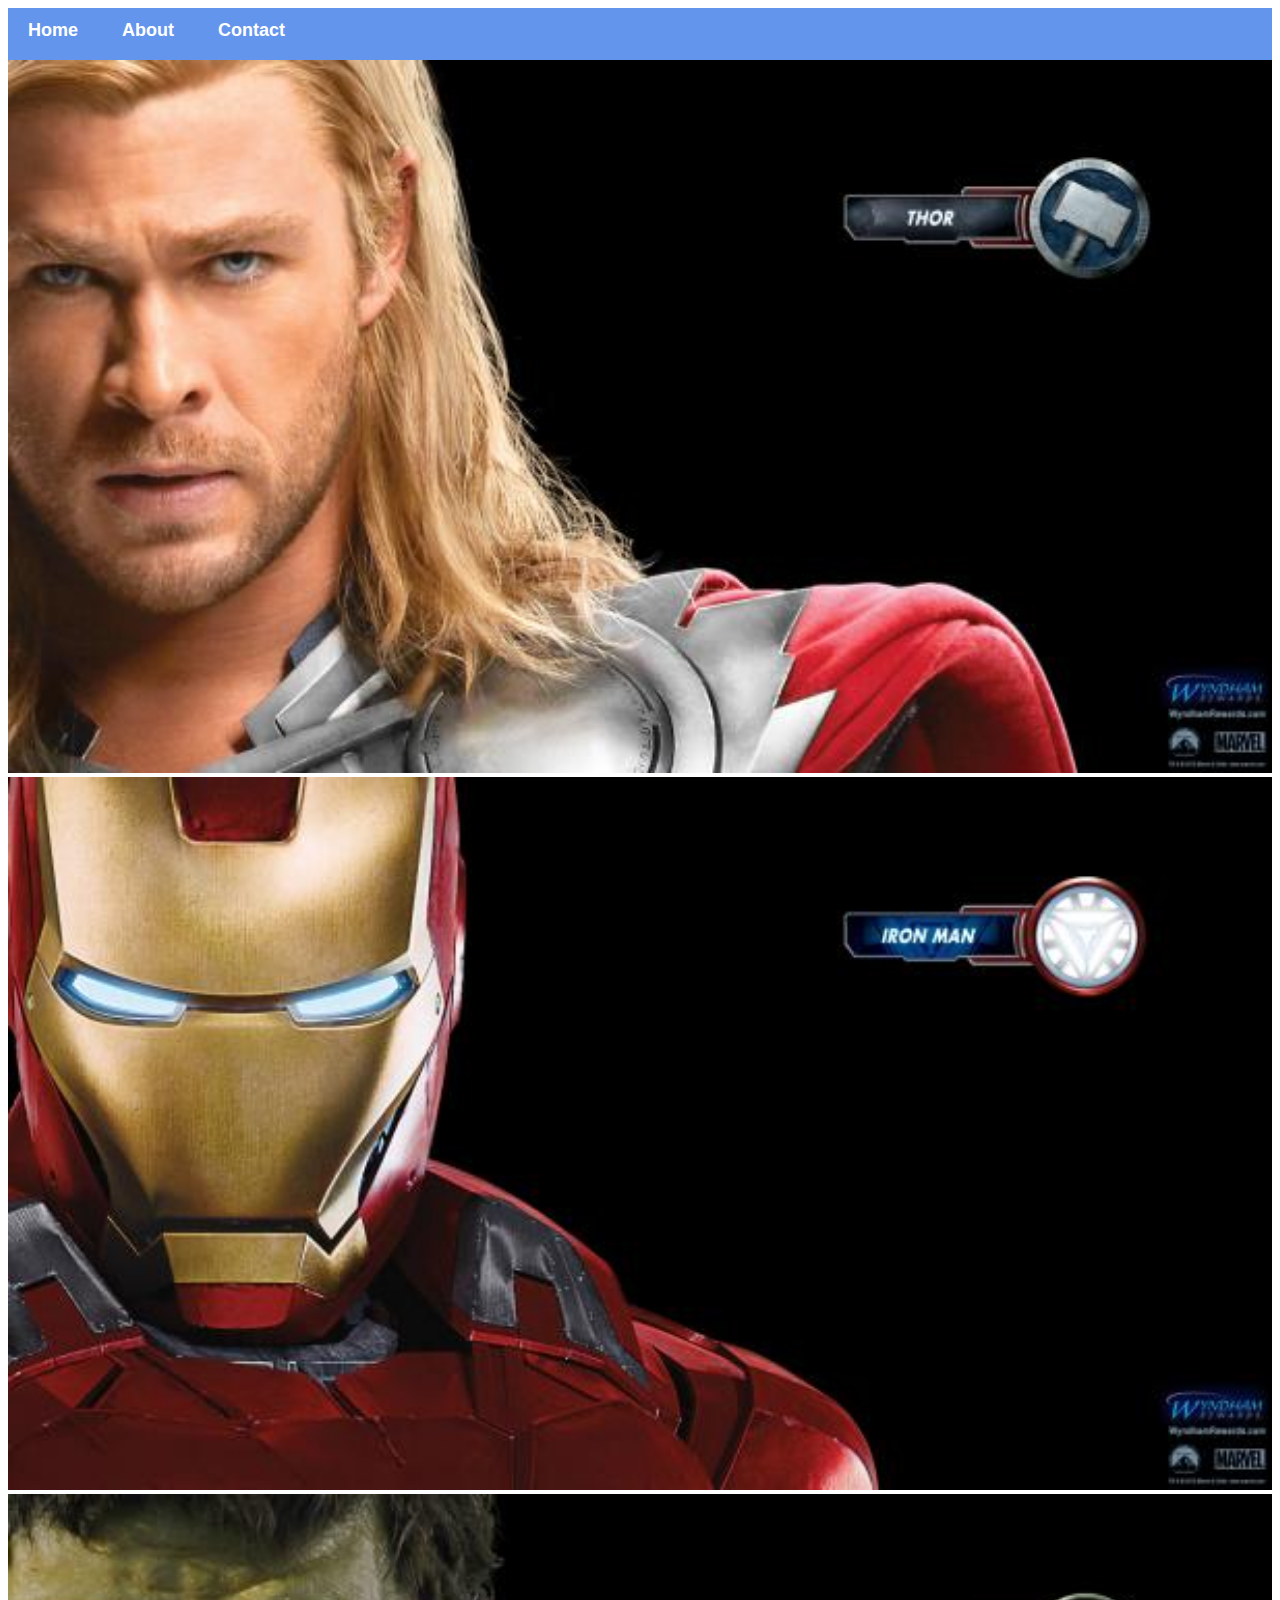
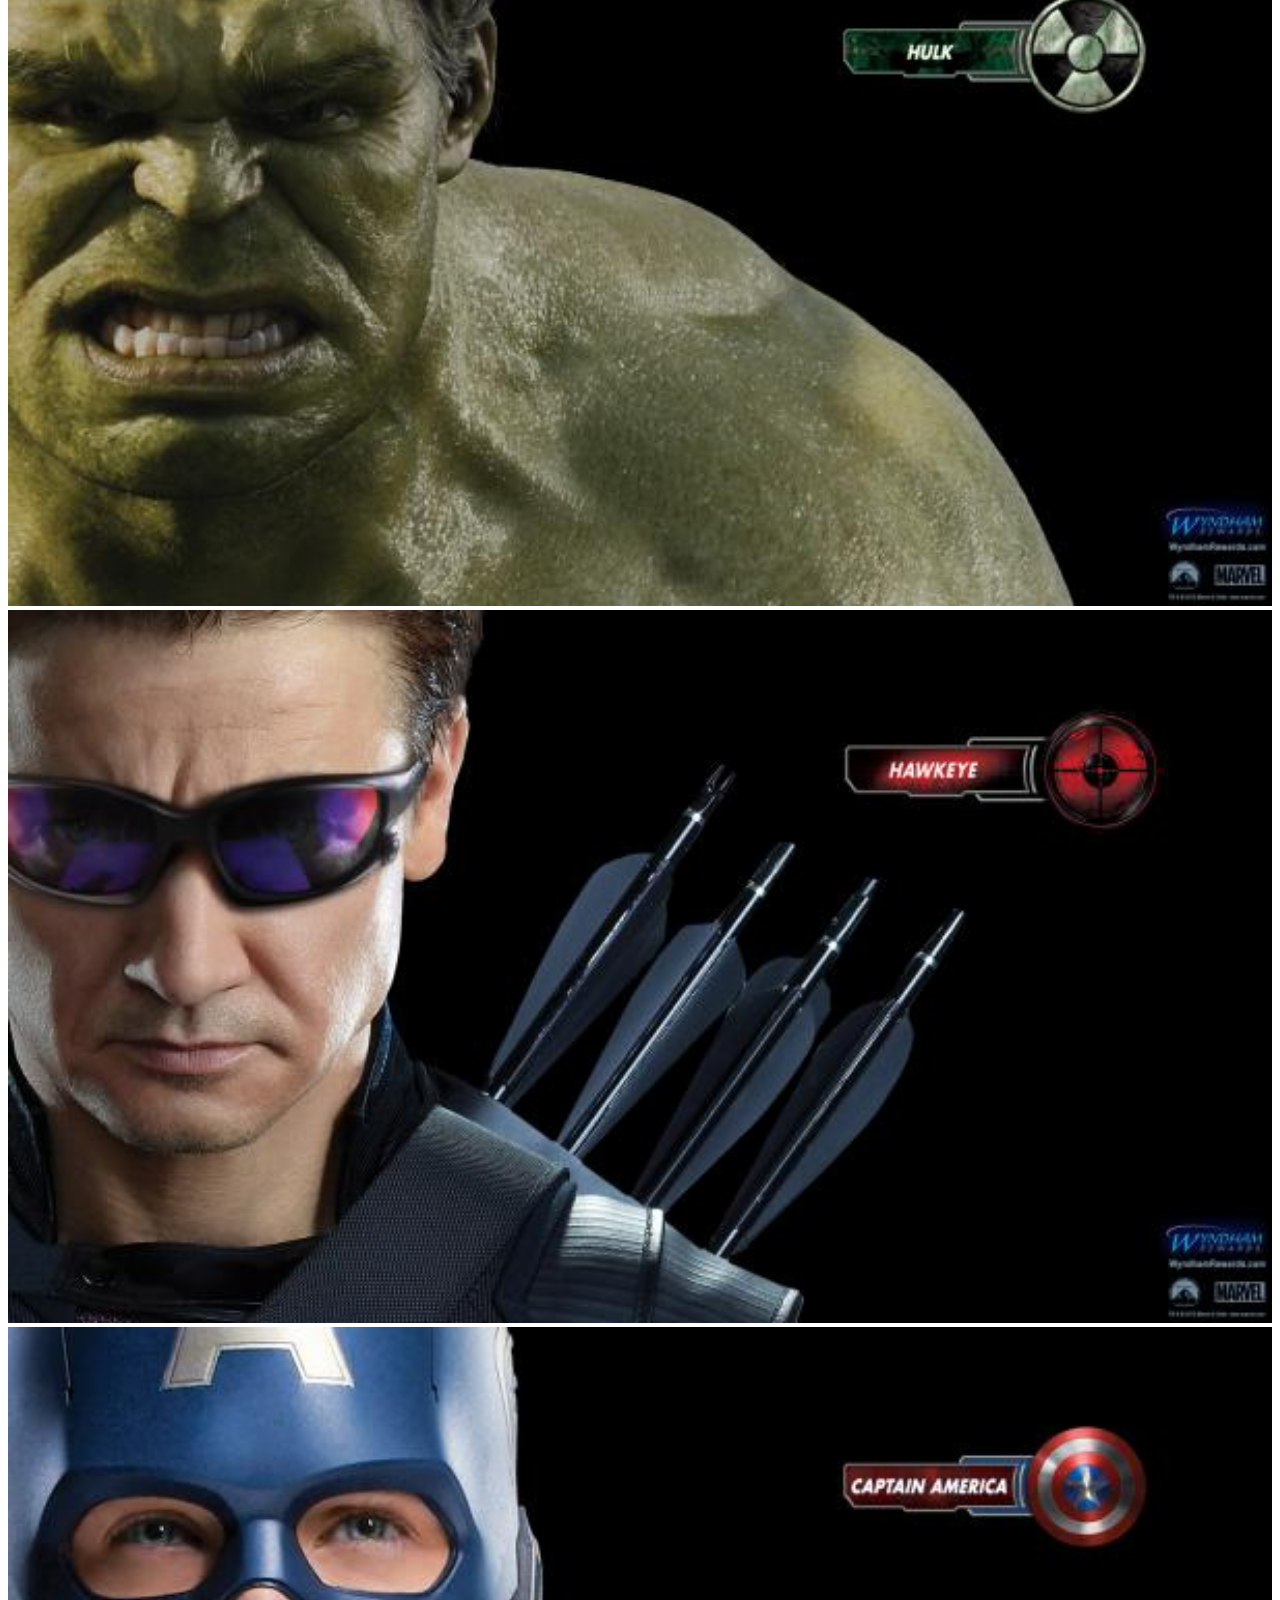
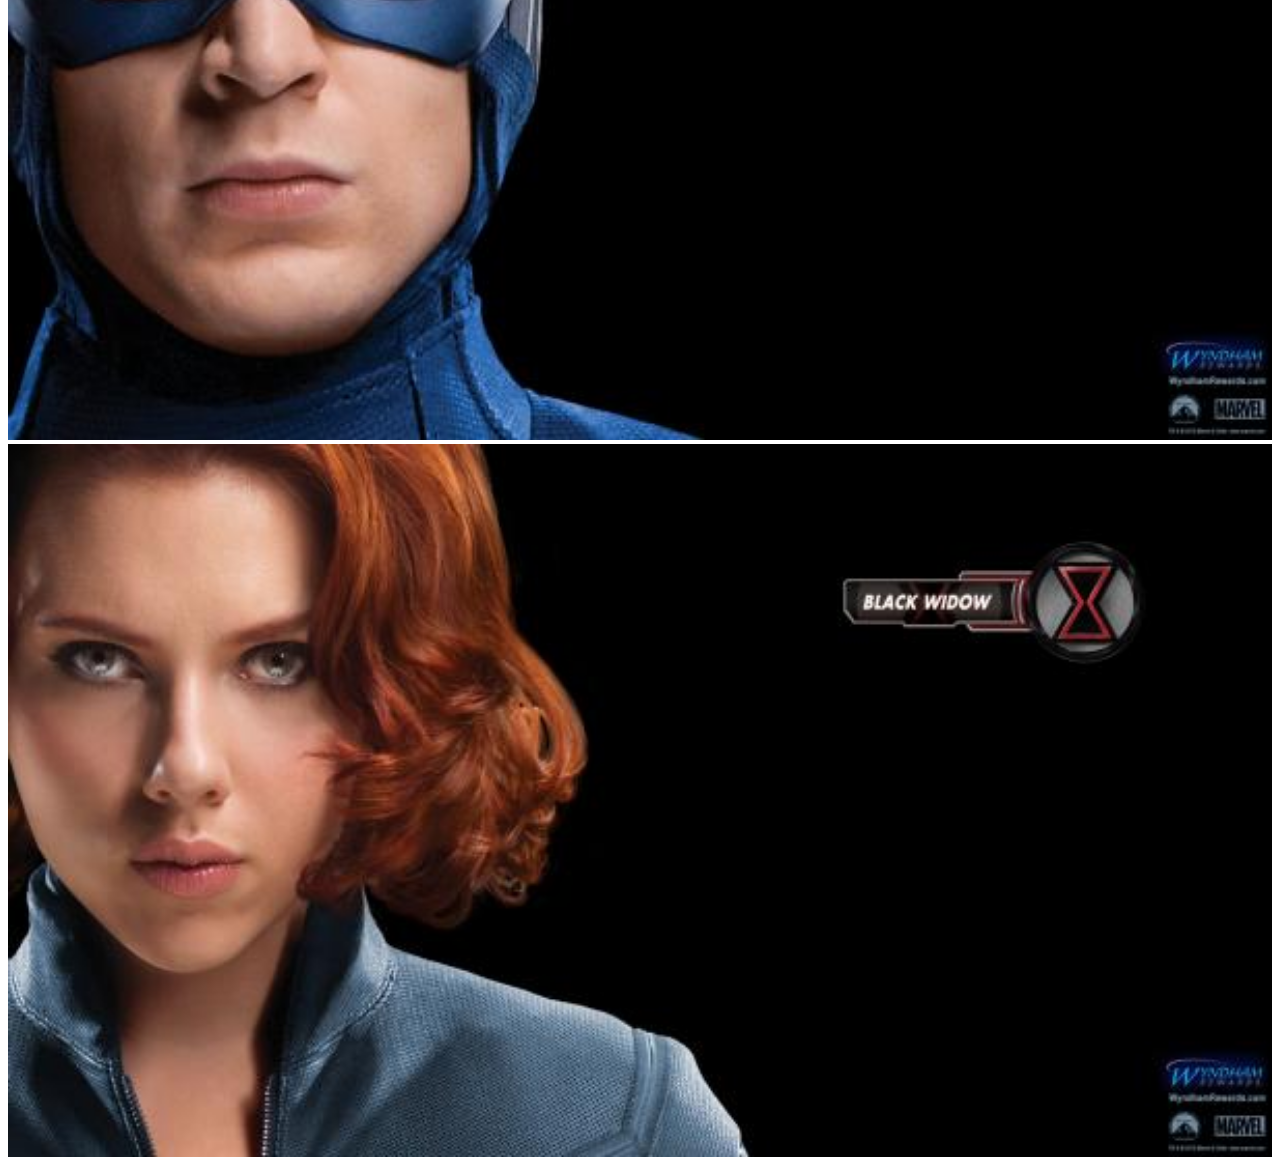
<file: index.html>
<!DOCTYPE html>
<html>
    <head>
<link rel="stylesheet" href="style.css"/>
    </head>
    <body>
        <div id="menu">
            <a href="#">Home</a>
            <a href="about.html">About</a>
            <a href="contact.html">Contact</a>
        </div>
        <div class="gallery">
            <a href="avanger-1.html"><img src="images/avengers_01.jpg"/></a>
            <a href="avanger-2.html"><img src="images/avengers_02.jpg"/></a>
            <a href="avanger-3.html"><img src="images/avengers_03.jpg"/></a>
            <a href="avanger-4.html"><img src="images/avengers_04.jpg"/></a>
            <a href="avanger-5.html"><img src="images/avengers_05.jpg"/></a>
            <a href="avanger-6.html"><img src="images/avengers_06.jpg"/></a>
        </div>
    </body>
</html>
</file>
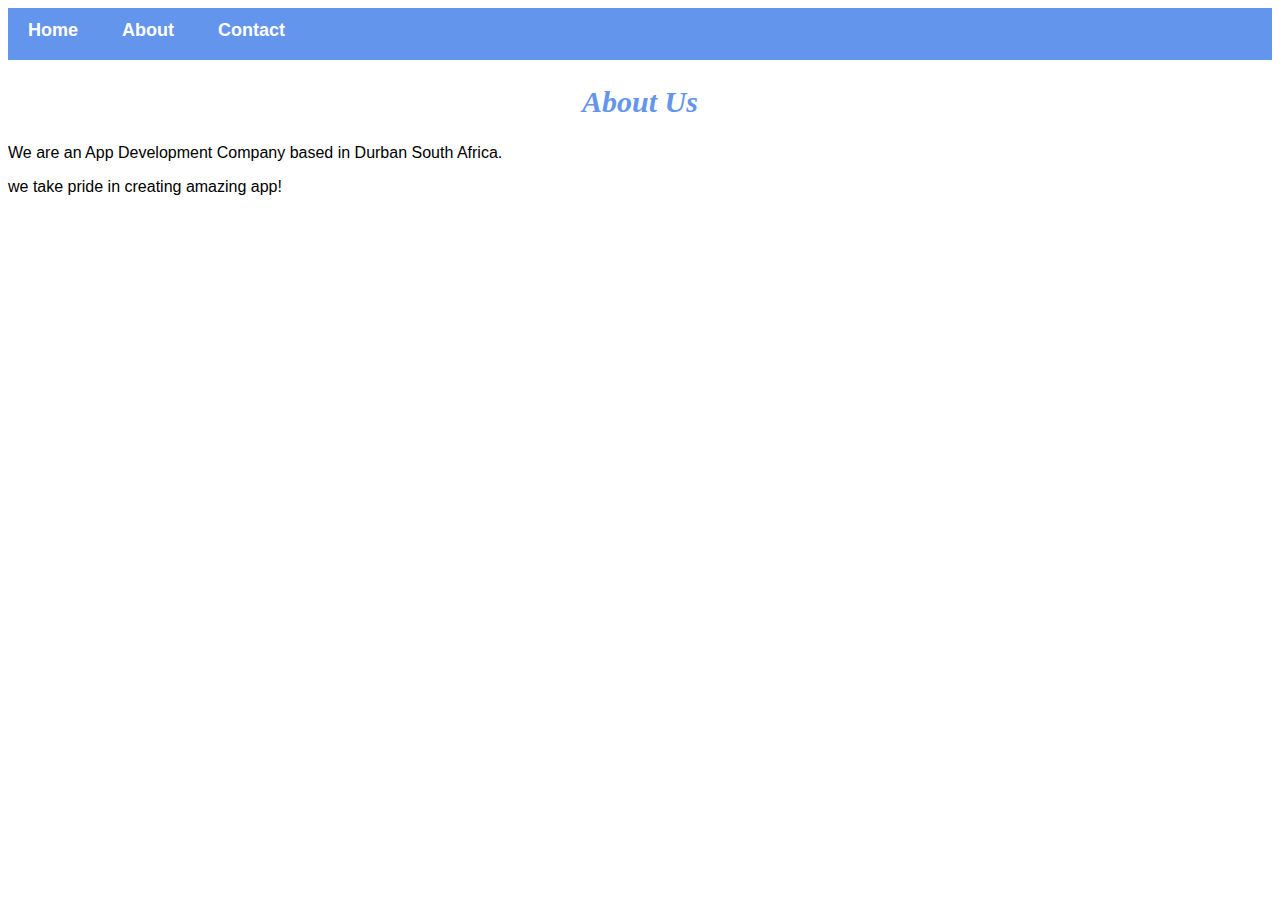
<file: about.html>
<!DOCTYPE html>
<html>
    <head>
<link rel="stylesheet" href="style.css"/>
    </head>
    <body>
          <div id="menu">
            <a href="index.html">Home</a>
            <a href="about.html">About</a>
            <a href="contact.html">Contact</a>
        </div>
        <h2>About Us</h2>
        <p>We are an App Development Company based in Durban South Africa.</p>
        <p>we take pride in creating amazing app!</p>
    </body>
</html>
</file>
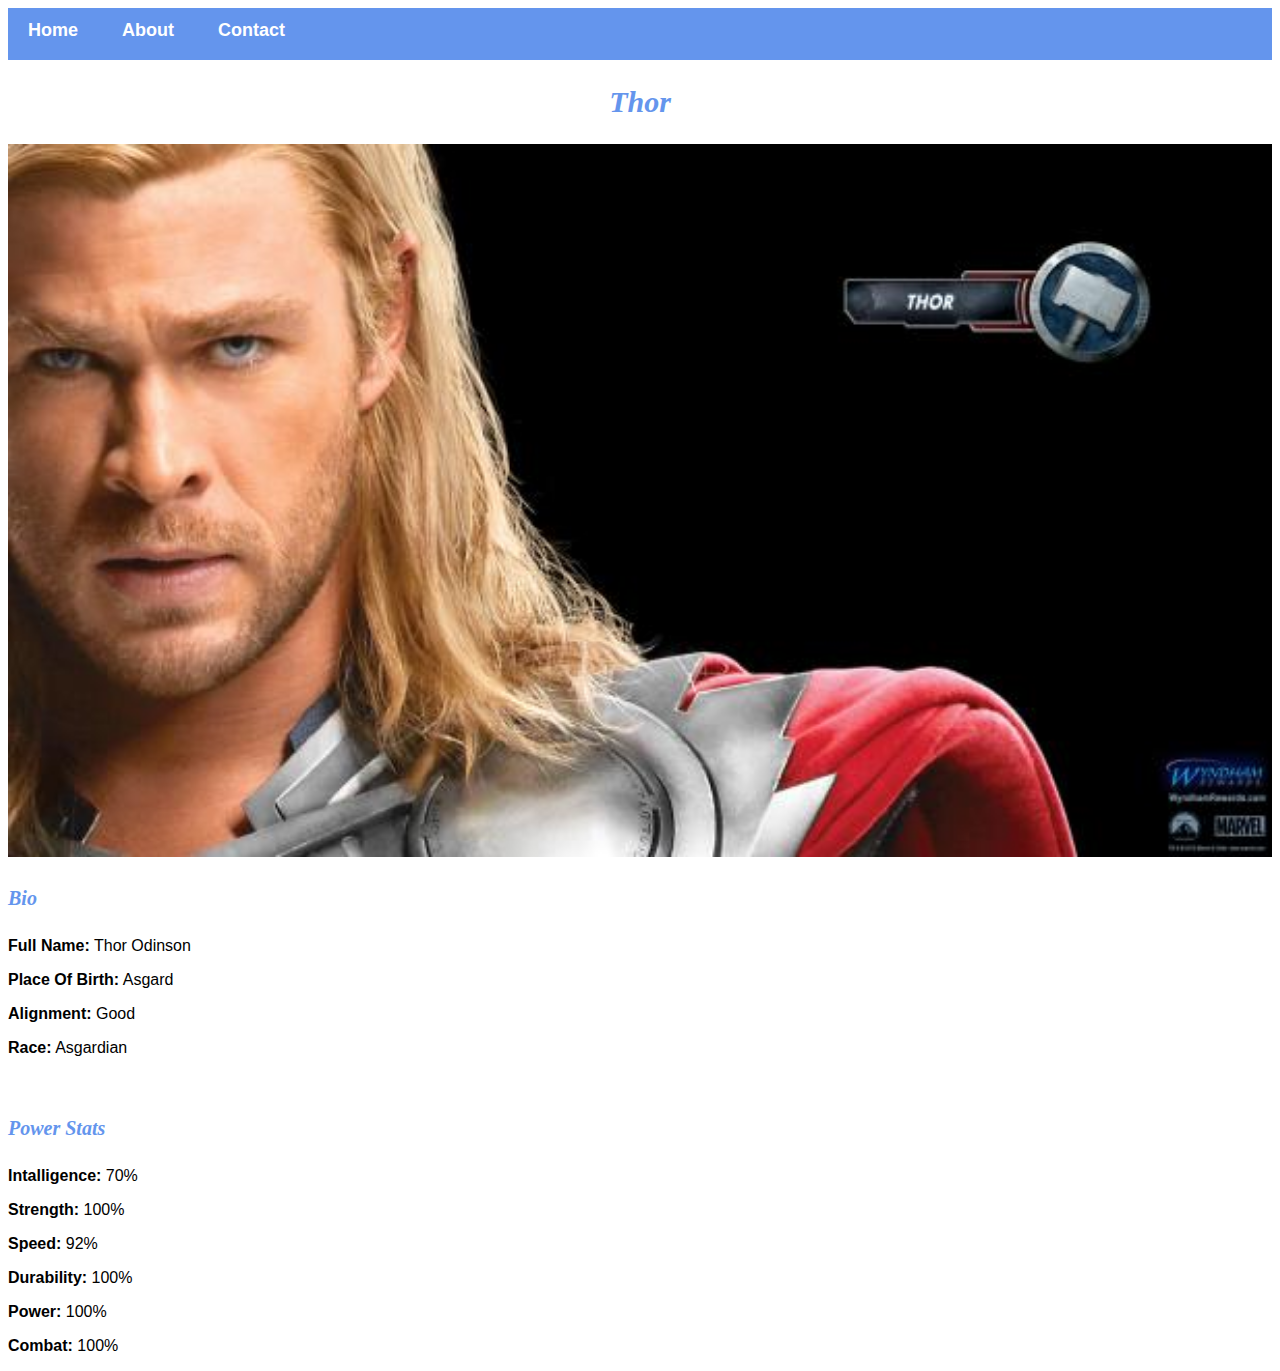
<file: avanger-1.html>
<!DOCTYPE html>
<html>
    <head>
<link rel="stylesheet" href="style.css"/>
    </head>
    <body>
          <div id="menu">
            <a href="#">Home</a>
            <a href="about.html">About</a>
            <a href="contact.html">Contact</a>
        </div>
        <h2>Thor</h2>
        <div class="gallery">
            <img src="images/avengers_01.jpg"/>
       </div>
       <h4>Bio</h4>
       <p><b>Full Name:</b> Thor Odinson</p>
       <p><b>Place Of Birth:</b> Asgard</p>
       <p><b>Alignment:</b> Good</p>
       <p><b>Race:</b> Asgardian</p>
       <br/>
       <h4>Power Stats</h4>
       <p><b>Intalligence:</b> 70%</p>
       <p><b>Strength:</b> 100%</p>
       <p><b>Speed:</b> 92%</p>
       <p><b>Durability:</b> 100%</p>
       <p><b>Power:</b> 100%</p>
       <P><b>Combat:</b> 100%</P>
    </body>
</html>
</file>
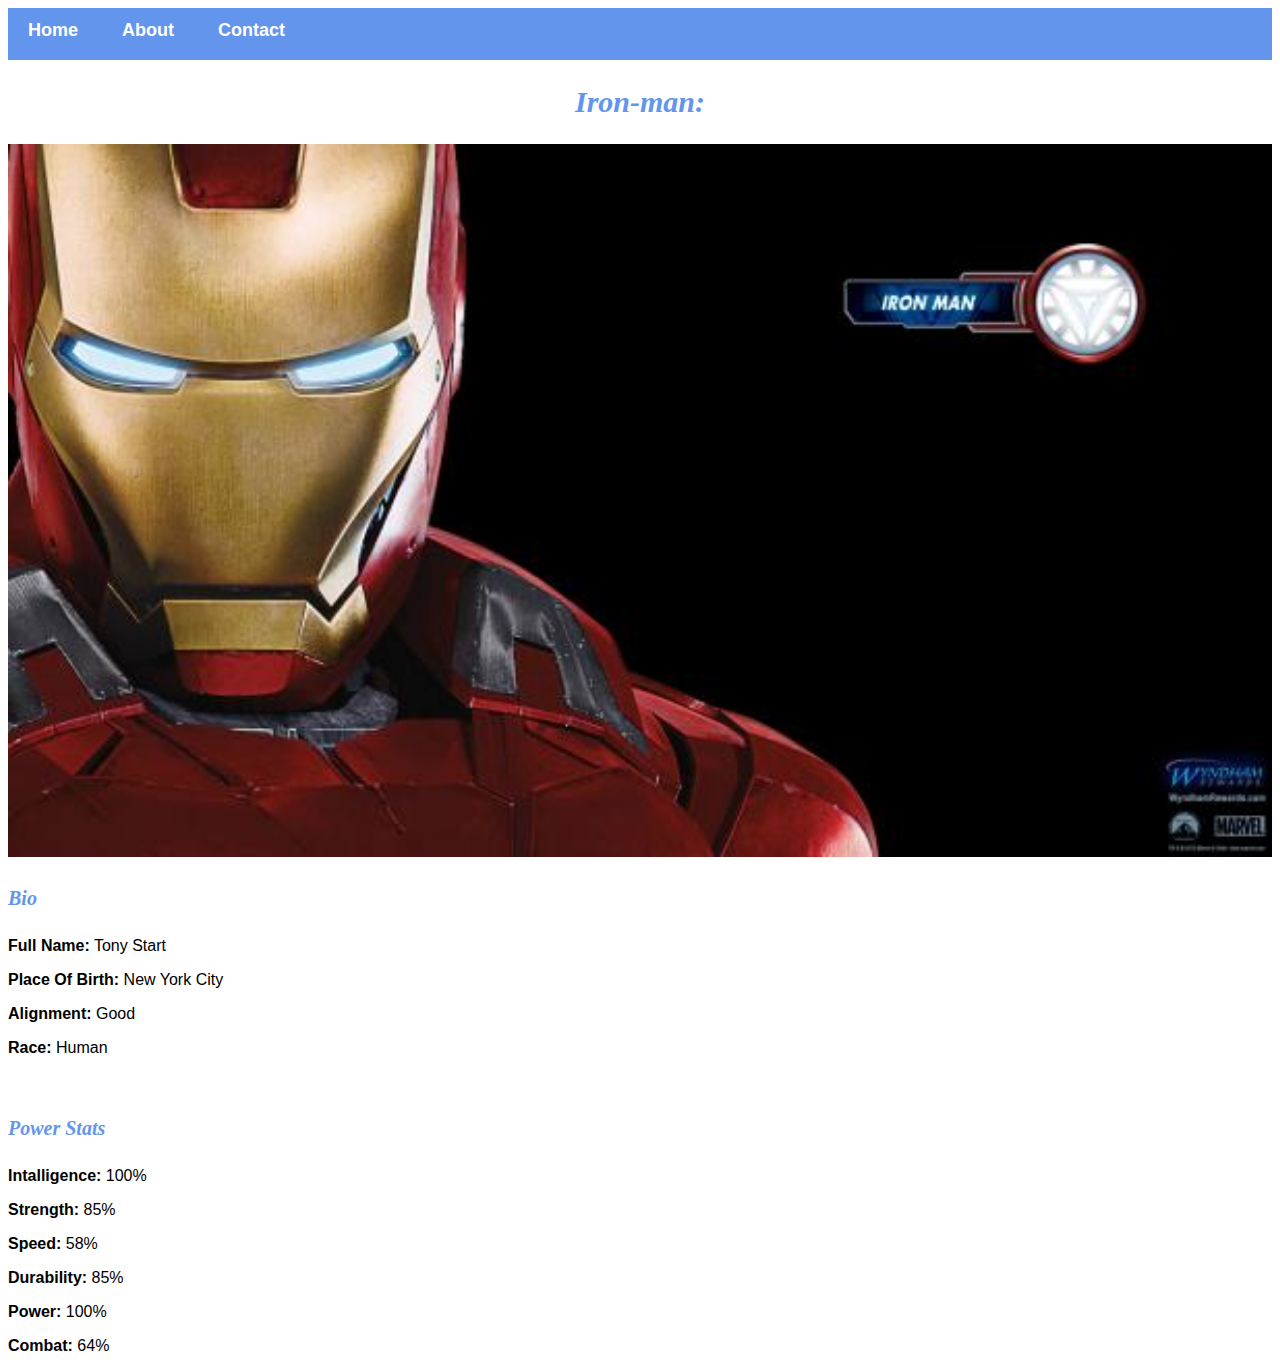
<file: avanger-2.html>
<!DOCTYPE html>
<html>
    <head>
<link rel="stylesheet" href="style.css"/>
    </head>
    <body>
          <div id="menu">
            <a href="#">Home</a>
            <a href="about.html">About</a>
            <a href="contact.html">Contact</a>
        </div>
        <h2>Iron-man:</h2>
        <div class="gallery">
            <img src="images/avengers_02.jpg"/>
       </div>
       <h4>Bio</h4>
       <p><b>Full Name:</b> Tony Start</p>
       <p><b>Place Of Birth:</b> New York City</p>
       <p><b>Alignment:</b> Good</p>
       <p><b>Race:</b> Human</p>
       <br/>
       <h4>Power Stats</h4>
       <p><b>Intalligence:</b> 100%</p>
       <p><b>Strength:</b> 85%</p>
       <p><b>Speed:</b> 58%</p>
       <p><b>Durability:</b> 85%</p>
       <p><b>Power:</b> 100%</p>
       <P><b>Combat:</b> 64%</P>
    </body>
</html>
</file>
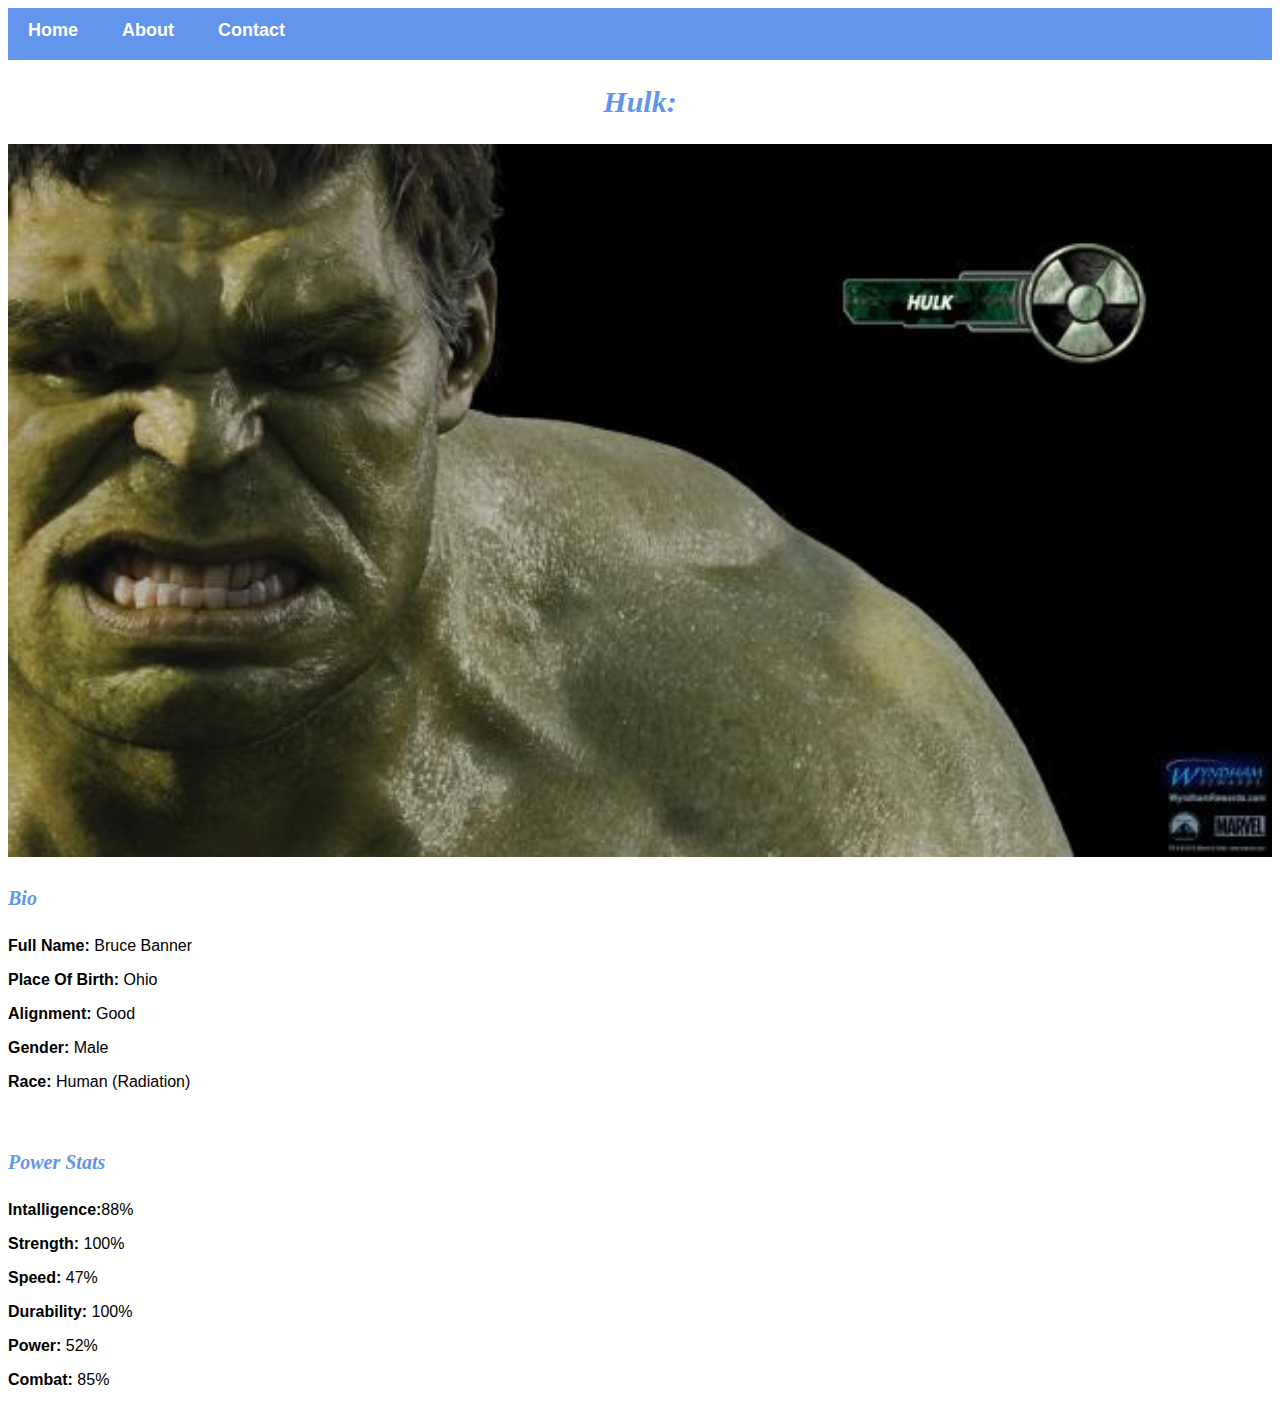
<file: avanger-3.html>
<!DOCTYPE html>
<html>
    <head>
<link rel="stylesheet" href="style.css"/>
    </head>
    <body>
          <div id="menu">
            <a href="#">Home</a>
            <a href="about.html">About</a>
            <a href="contact.html">Contact</a>
        </div>
        <h2>Hulk:</h2>
        <div class="gallery">
            <img src="images/avengers_03.jpg"/>
       </div>
       <h4>Bio</h4>
       <p><b>Full Name:</b> Bruce Banner</p>
       <p><b>Place Of Birth:</b> Ohio</p>
       <p><b>Alignment:</b> Good</p>
       <p><b>Gender:</b> Male</p>
       <p><b>Race:</b> Human (Radiation)</p>
       <br/>
       <h4>Power Stats</h4>
       <p><b>Intalligence:</b>88%</p>
       <p><b>Strength:</b> 100%</p>
       <p><b>Speed:</b> 47%</p>
       <p><b>Durability:</b> 100%</p>
       <p><b>Power:</b> 52%</p>
       <P><b>Combat:</b> 85%</P>
    </body>
</html>
</file>
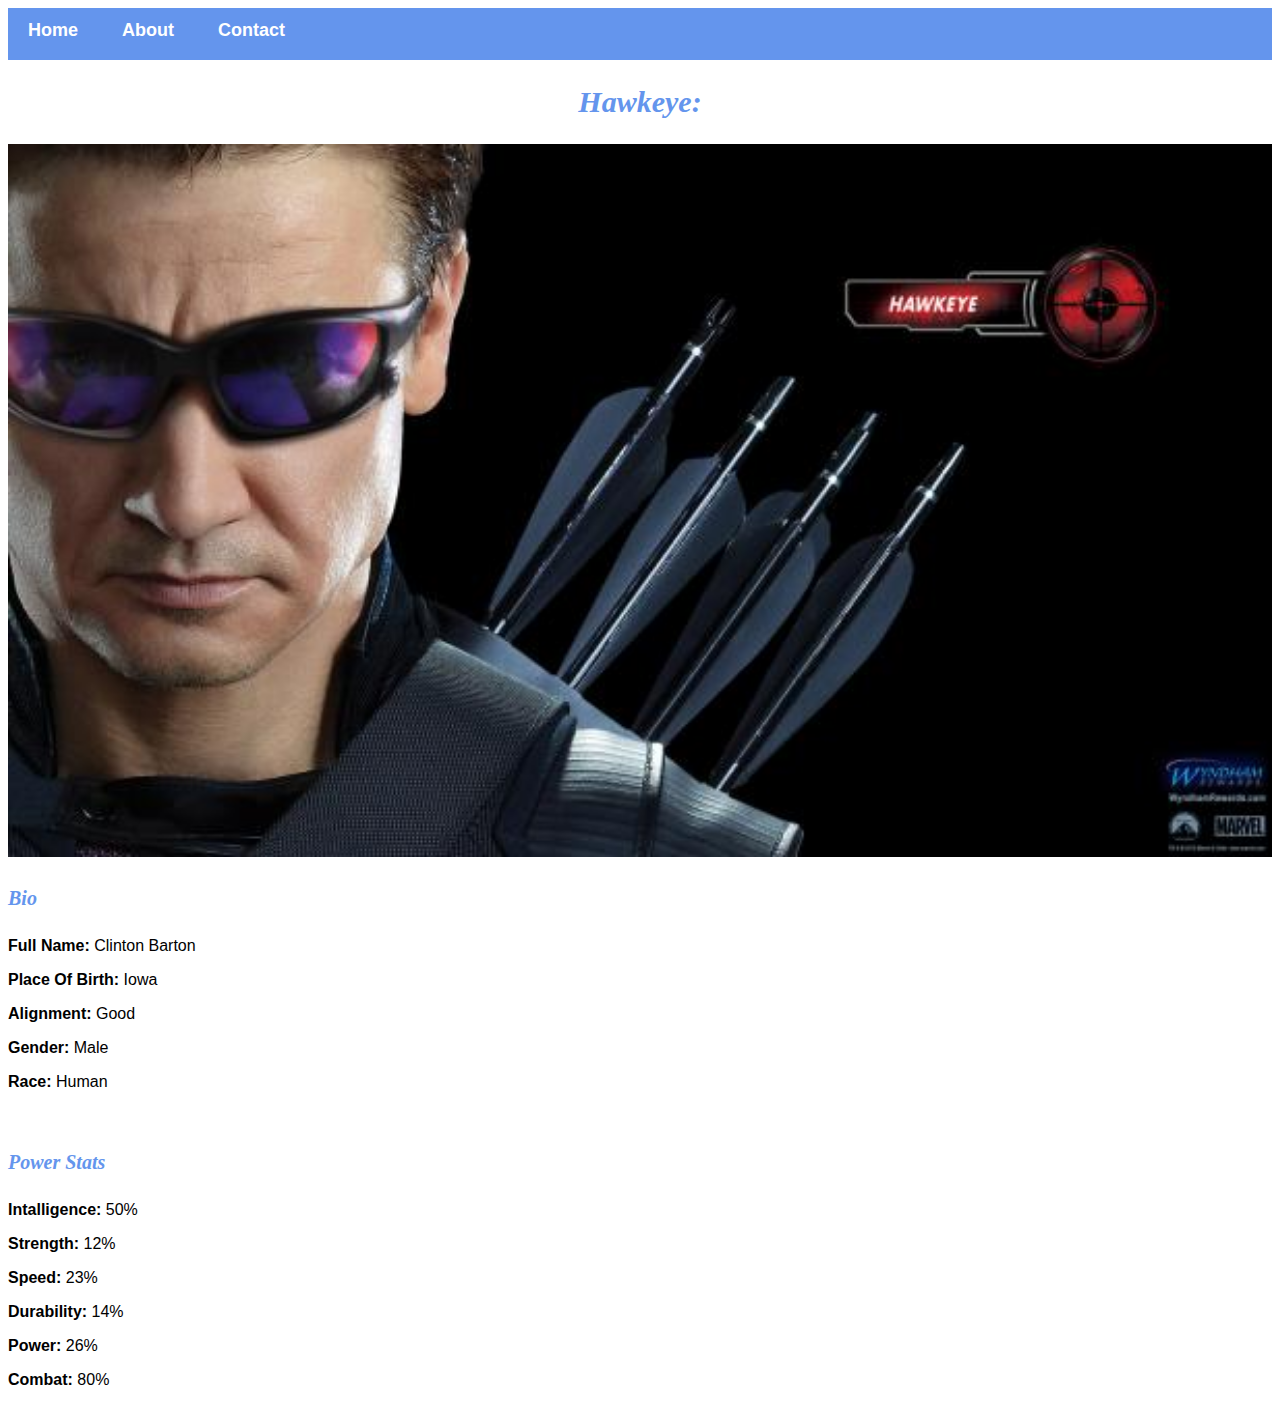
<file: avanger-4.html>
<!DOCTYPE html>
<html>
    <head>
<link rel="stylesheet" href="style.css"/>
    </head>
    <body>
          <div id="menu">
            <a href="#">Home</a>
            <a href="about.html">About</a>
            <a href="contact.html">Contact</a>
        </div>
        <h2>Hawkeye:</h2>
        <div class="gallery">
            <img src="images/avengers_04.jpg"/>
       </div>
       <h4>Bio</h4>
       <p><b>Full Name:</b> Clinton Barton</p>
       <p><b>Place Of Birth:</b> Iowa</p>
       <p><b>Alignment:</b> Good</p>
       <p><b>Gender:</b> Male</p>
       <p><b>Race:</b> Human</p>
       <br/>
       <h4>Power Stats</h4>
       <p><b>Intalligence:</b> 50%</p>
       <p><b>Strength:</b> 12%</p>
       <p><b>Speed:</b> 23%</p>
       <p><b>Durability:</b> 14%</p>
       <p><b>Power:</b> 26%</p>
       <P><b>Combat:</b> 80%</P>
    </body>
</html>
</file>
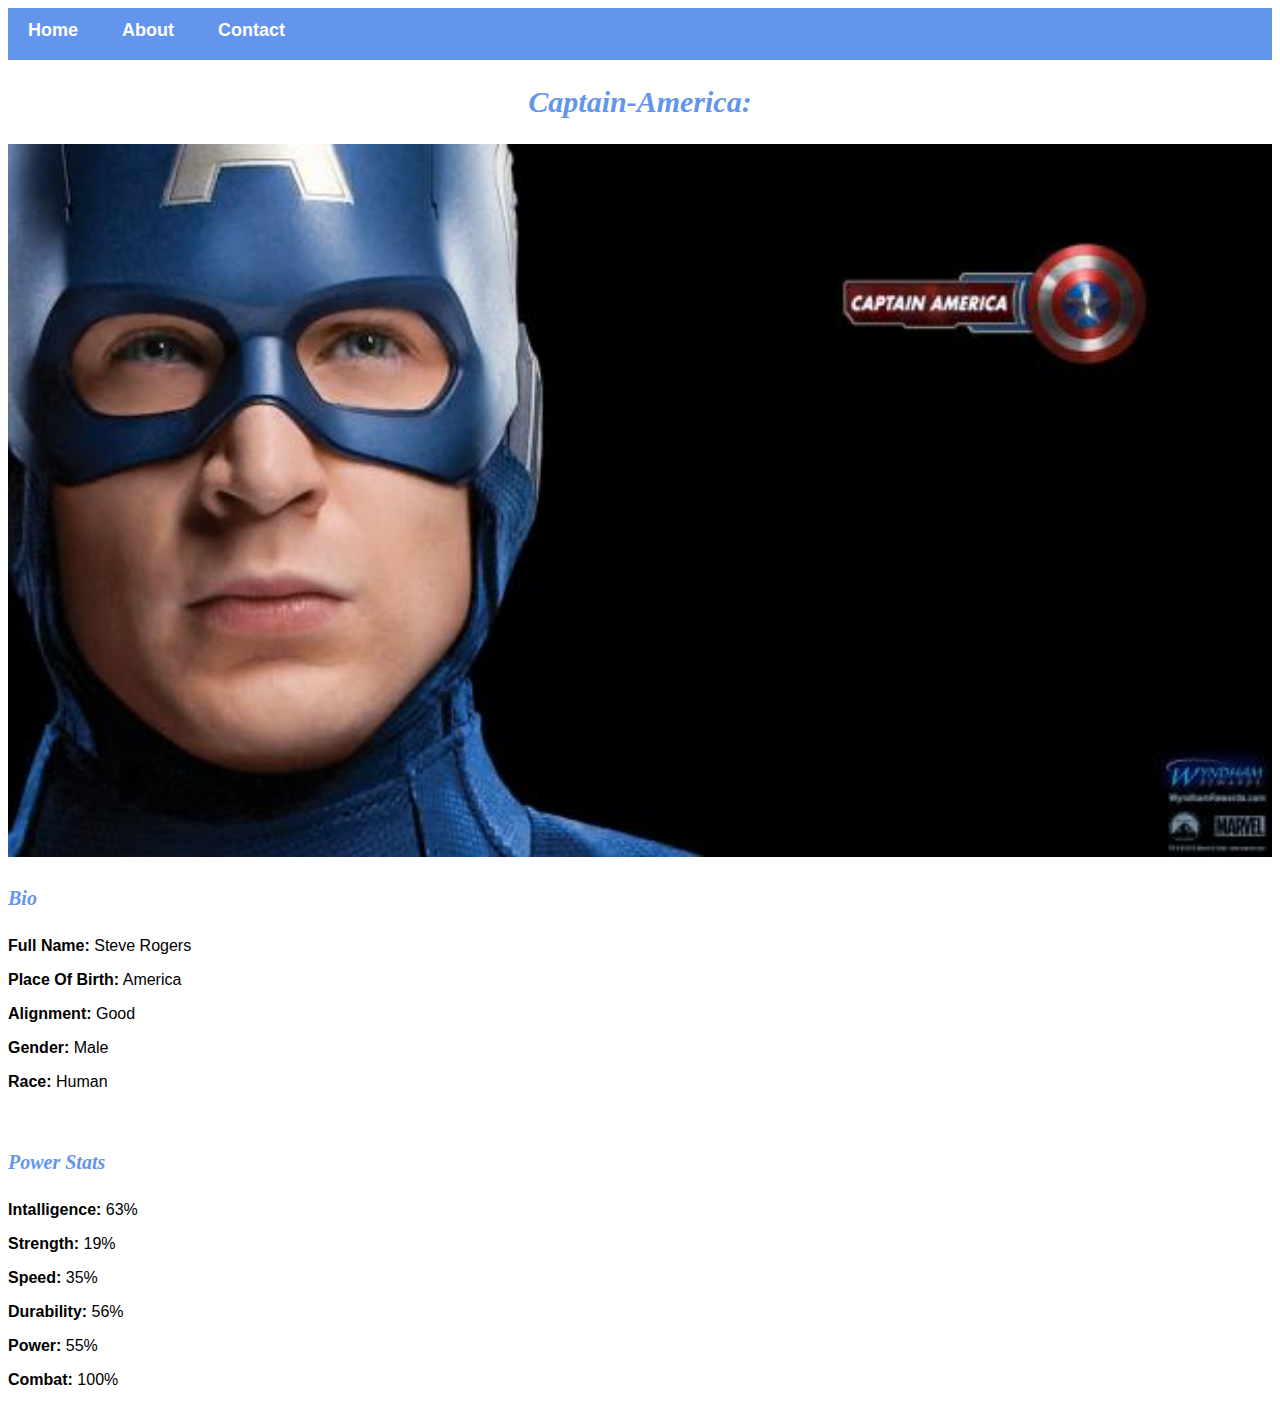
<file: avanger-5.html>
<!DOCTYPE html>
<html>
    <head>
<link rel="stylesheet" href="style.css"/>
    </head>
    <body>
          <div id="menu">
            <a href="#">Home</a>
            <a href="about.html">About</a>
            <a href="contact.html">Contact</a>
        </div>
        <h2>Captain-America:</h2>
        <div class="gallery">
            <img src="images/avengers_05.jpg"/>
       </div>
       <h4>Bio</h4>
       <p><b>Full Name:</b> Steve Rogers</p>
       <p><b>Place Of Birth:</b> America</p>
       <p><b>Alignment:</b> Good</p>
       <p><b>Gender:</b> Male</p>
       <p><b>Race:</b> Human</p>
       <br/>
       <h4>Power Stats</h4>
       <p><b>Intalligence:</b> 63%</p>
       <p><b>Strength:</b> 19%</p>
       <p><b>Speed:</b> 35%</p>
       <p><b>Durability:</b> 56%</p>
       <p><b>Power:</b> 55%</p>
       <P><b>Combat:</b> 100%</P>
    </body>
</html>
</file>
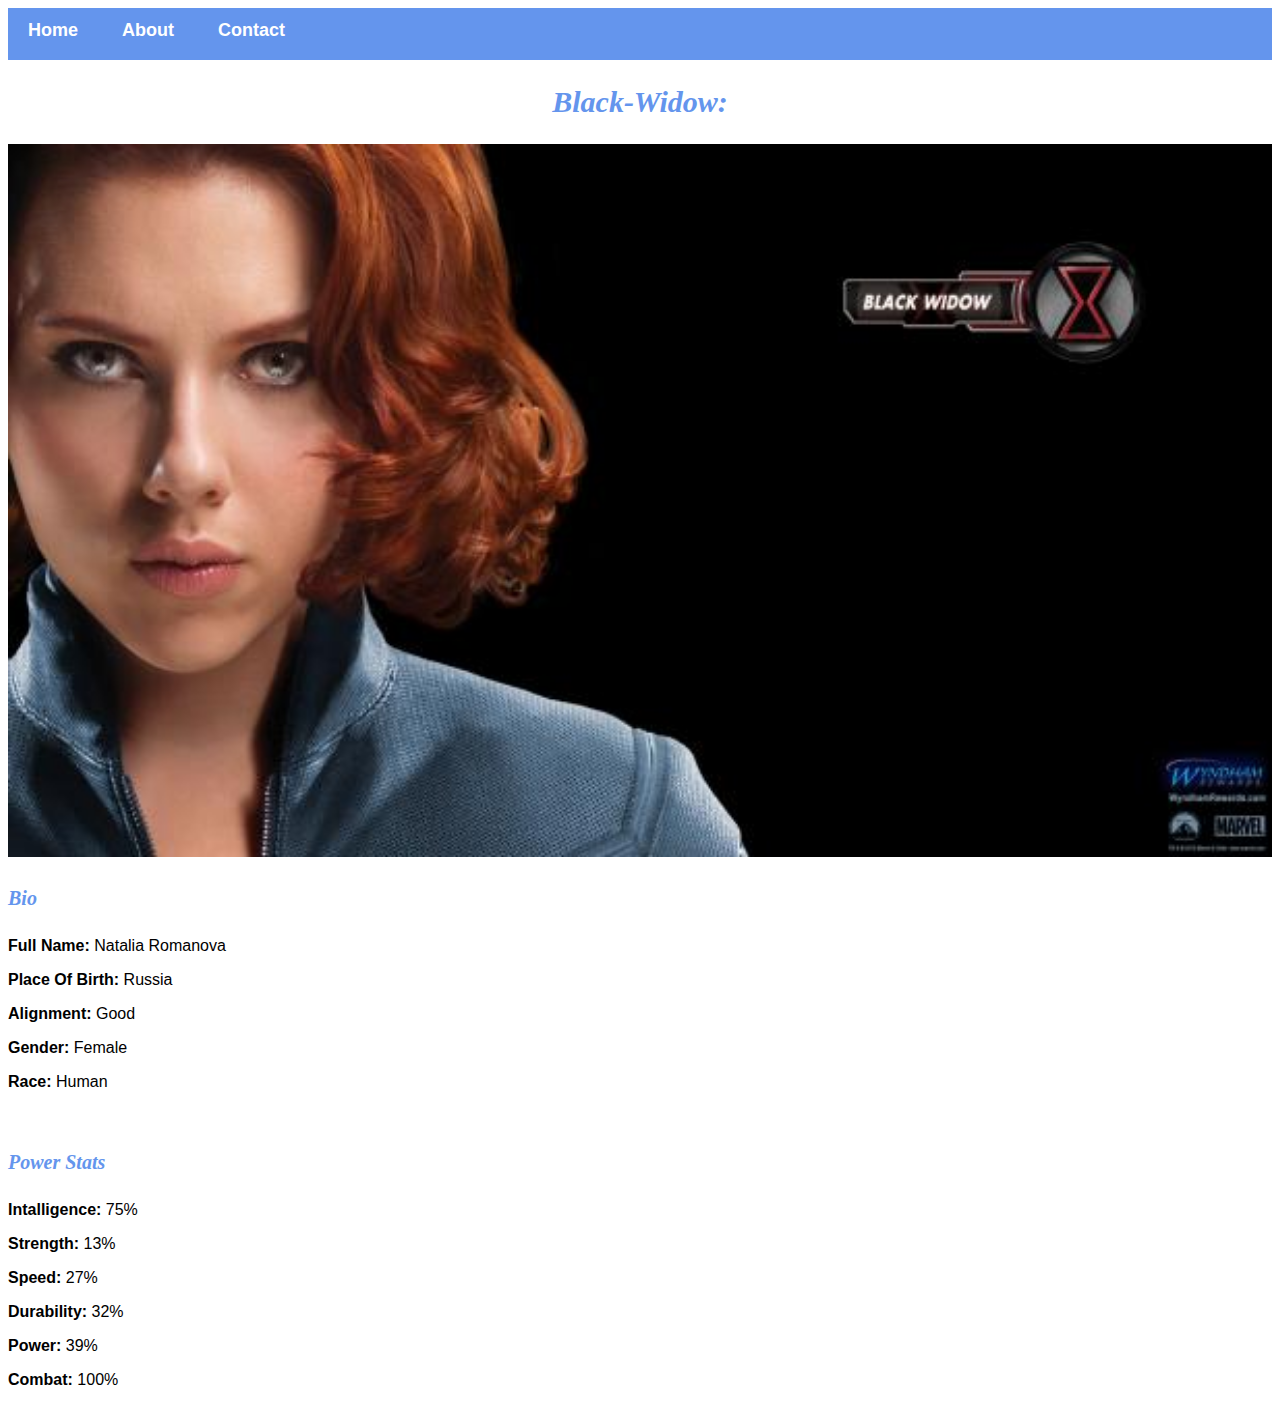
<file: avanger-6.html>
<!DOCTYPE html>
<html>
    <head>
<link rel="stylesheet" href="style.css"/>
    </head>
    <body>
          <div id="menu">
            <a href="#">Home</a>
            <a href="about.html">About</a>
            <a href="contact.html">Contact</a>
        </div>
        <h2>Black-Widow:</h2>
        <div class="gallery">
            <img src="images/avengers_06.jpg"/>
       </div>
       <h4>Bio</h4>
       <p><b>Full Name:</b> Natalia Romanova</p>
       <p><b>Place Of Birth:</b> Russia</p>
       <p><b>Alignment:</b> Good</p>
       <p><b>Gender:</b> Female</p>
       <p><b>Race:</b> Human</p>
       <br/>
       <h4>Power Stats</h4>
       <p><b>Intalligence:</b> 75%</p>
       <p><b>Strength:</b> 13%</p>
       <p><b>Speed:</b> 27%</p>
       <p><b>Durability:</b> 32%</p>
       <p><b>Power:</b> 39%</p>
       <P><b>Combat:</b> 100%</P>
    </body>
</html>
</file>
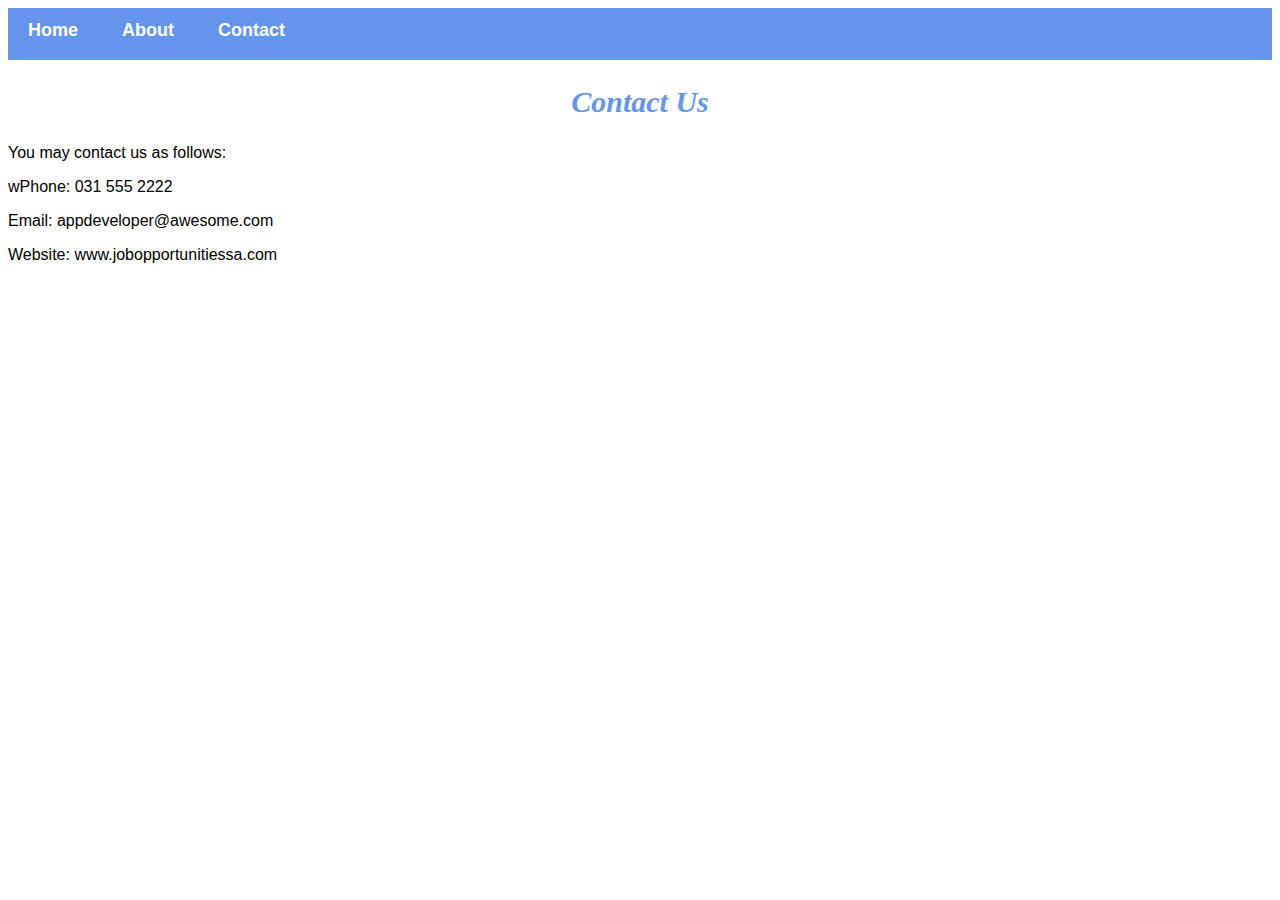
<file: contact.html>
<!DOCTYPE html>
<html>
    <head>
<link rel="stylesheet" href="style.css"/>
    </head>
    <body>
          <div id="menu">
            <a href="#">Home</a>
            <a href="about.html">About</a>
            <a href="contact.html">Contact</a>
        </div>
        <h2>Contact Us</h2>
        <p>You may contact us as follows:</p>
        <p>wPhone: 031 555 2222</p>
        <p>Email: appdeveloper@awesome.com</p>
        <p>Website: www.jobopportunitiessa.com</p>
    </body>
</html>
</file>
<file: style.css>
.gallery img{
    width: 100%;
}

h2{
    font-family: Impact, fantasy;
    text-align: center;
    font-size: 30px;
    color: cornflowerblue;
    font-style: italic;
}

h4{
    font-family: impact, fantasy;
    font-size: 20px;
    font-style: italic;
    color: cornflowerblue;
}

p{
    font-family: Helvetica, sans-serif;
}

#menu{
    width: 100%;
    height: 40px;
    background-color: cornflowerblue;
    padding-top: 12px;
}

#menu a{
    color: white;
    font-family: Helvetica, sans-serif;
    font-size: 18px;
    text-decoration: none;
    font-weight: 800;

    padding-left: 20px;
    padding-right: 20px;
}

#menu a:hover{
    color: #5077bd;
}
</file>
